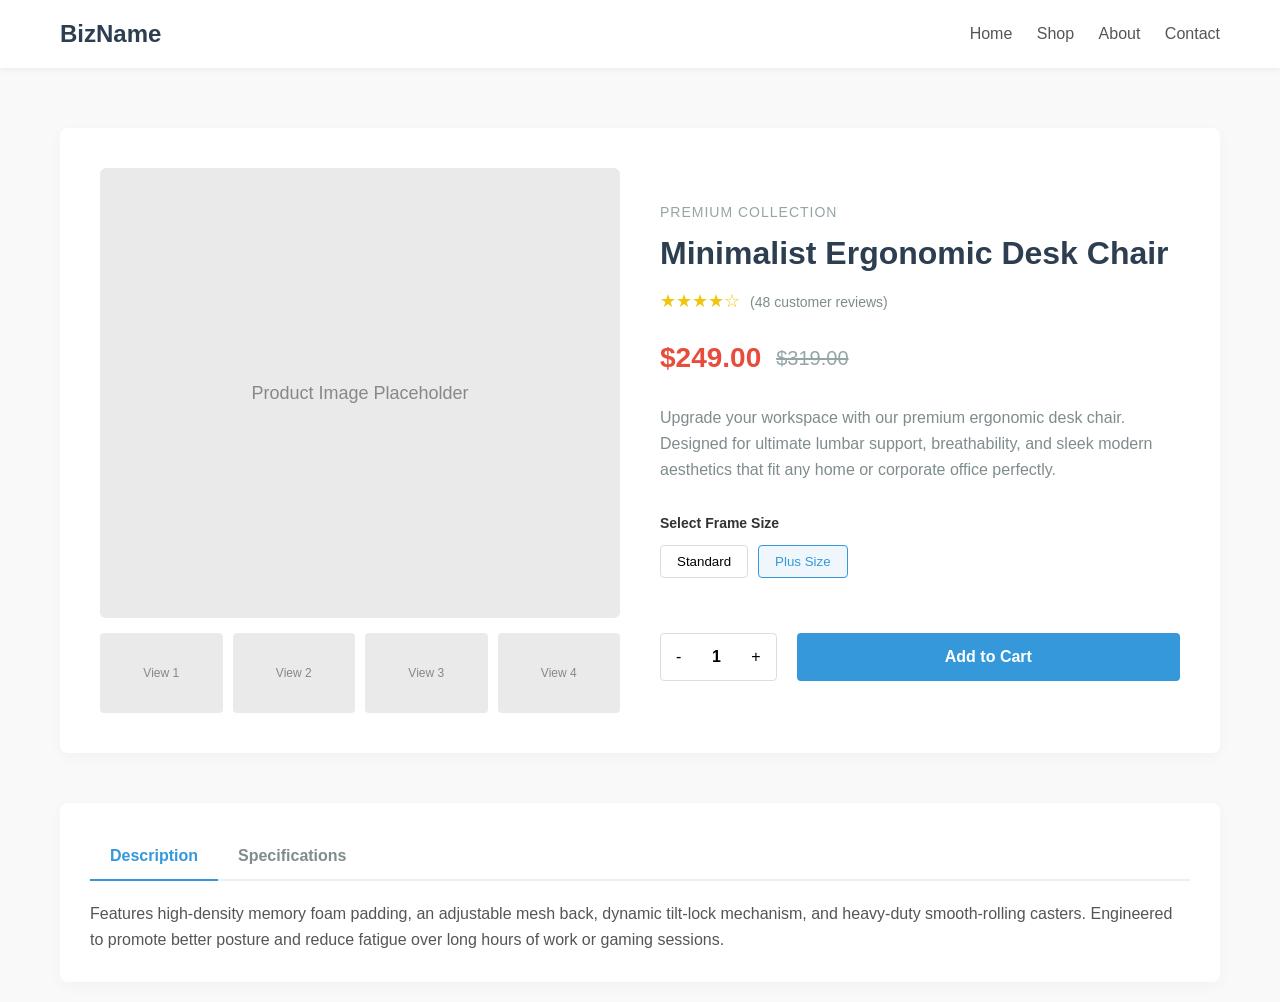
<file: index.html>
<!DOCTYPE html>
<html lang="en">
<head>
    <meta charset="UTF-8">
    <meta name="viewport" content="width=device-width, initial-scale=1.0">
    <title>Modern Product Page</title>
    <link rel="stylesheet" href="style.css">
</head>
<body>

    <header>
        <div class="nav-container">
            <a href="#" class="logo">BizName</a>
            <nav class="nav-links">
                <a href="#">Home</a>
                <a href="#">Shop</a>
                <a href="#">About</a>
                <a href="#">Contact</a>
            </nav>
        </div>
    </header>

    <main class="container">
        
        <div class="product-grid">
            
            <div class="image-gallery">
                <div class="main-image">
                    Product Image Placeholder
                </div>
                <div class="thumbnail-container">
                    <div class="thumbnail">View 1</div>
                    <div class="thumbnail">View 2</div>
                    <div class="thumbnail">View 3</div>
                    <div class="thumbnail">View 4</div>
                </div>
            </div>

            <div class="product-info">
                <span class="brand">Premium Collection</span>
                <h1 class="product-title">Minimalist Ergonomic Desk Chair</h1>
                
                <div class="rating">
                    ★★★★☆ <span>(48 customer reviews)</span>
                </div>

                <div class="price-box">
                    <span class="current-price">$249.00</span>
                    <span class="original-price">$319.00</span>
                </div>

                <p class="short-description">
                    Upgrade your workspace with our premium ergonomic desk chair. Designed for ultimate lumbar support, breathability, and sleek modern aesthetics that fit any home or corporate office perfectly.
                </p>

                <div class="options-section">
                    <div class="option-title">Select Frame Size</div>
                    <div class="size-picker">
                        <button class="size-btn">Standard</button>
                        <button class="size-btn active">Plus Size</button>
                    </div>
                </div>

                <div class="quantity-cart-row">
                    <div class="quantity-selector">
                        <button class="qty-btn" onclick="decrementValue()">-</button>
                        <input type="text" id="quantity" value="1" class="qty-input" readonly>
                        <button class="qty-btn" onclick="incrementValue()">+</button>
                    </div>
                    <button class="add-to-cart-btn">Add to Cart</button>
                </div>
            </div>

        </div>

        <div class="product-tabs">
            <div class="tab-headers">
                <div class="tab-link active">Description</div>
                <div class="tab-link">Specifications</div>
            </div>
            <div class="tab-content">
                <p>Features high-density memory foam padding, an adjustable mesh back, dynamic tilt-lock mechanism, and heavy-duty smooth-rolling casters. Engineered to promote better posture and reduce fatigue over long hours of work or gaming sessions.</p>
            </div>
        </div>

    </main>

    <script>
        function incrementValue() {
            var value = parseInt(document.getElementById('quantity').value, 10);
            value = isNaN(value) ? 1 : value;
            value++;
            document.getElementById('quantity').value = value;
        }

        function decrementValue() {
            var value = parseInt(document.getElementById('quantity').value, 10);
            value = isNaN(value) ? 1 : value;
            if(value > 1){
                value--;
                document.getElementById('quantity').value = value;
            }
        }
    </script>

</body>
</html>
</file>
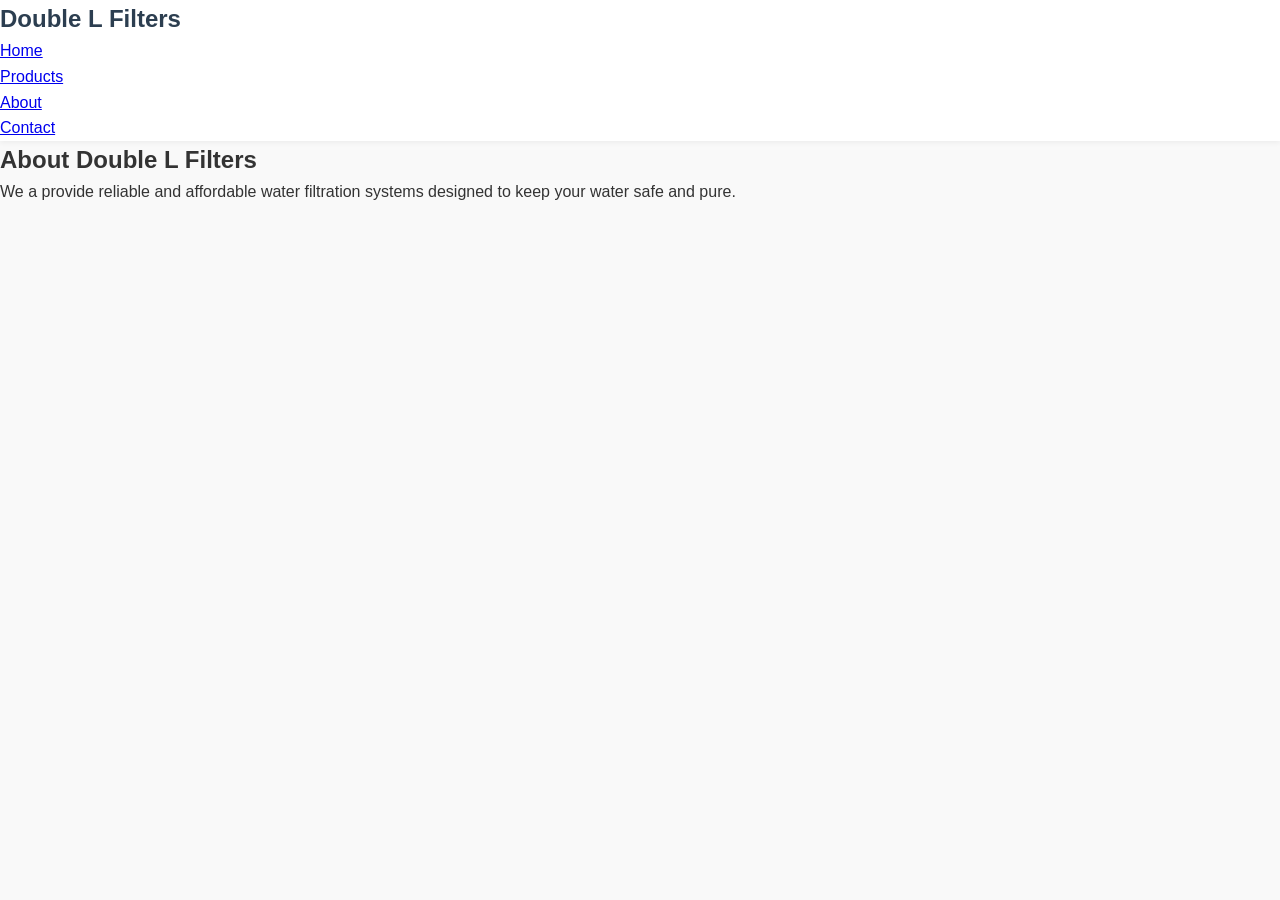
<file: about.html>
<!DOCTYPE html>
<!--[if lt IE 7]>      <html class="no-js lt-ie9 lt-ie8 lt-ie7"> <![endif]-->
<!--[if IE 7]>         <html class="no-js lt-ie9 lt-ie8"> <![endif]-->
<!--[if IE 8]>         <html class="no-js lt-ie9"> <![endif]-->
<!--[if gt IE 8]>      <html class="no-js"> <!--<![endif]-->
<html>
    <head>
        <meta charset="utf-8">
        <meta http-equiv="X-UA-Compatible" content="IE=edge">
        <title></title>
        <meta name="description" content="">
        <meta name="viewport" content="width=device-width, initial-scale=1">
        <link rel="stylesheet" href="style.css">
    </head>
    <body>

        <header>
    <nav>
        <h1 class="logo">Double L Filters</h1>
        <ul>
            <li><a href="index.html">Home</a></li>
            <li><a href="products.html">Products</a></li>
            <li><a href="about.html">About</a></li>
            <li><a href="contact.html">Contact</a></li>
        </ul>
    </nav>
</header>
         <section class="hero">
    <h2>About Double L Filters</h2>
    <p>We a provide reliable and affordable water filtration systems designed to keep your water safe and pure.</p>
    </section>
        <!--[if lt IE 7]>
            <p class="browsehappy">You are using an <strong>outdated</strong> browser. Please <a href="#">upgrade your browser</a> to improve your experience.</p>
        <![endif]-->
        
        <script src="" async defer></script>
    </body>
</html>
</file>
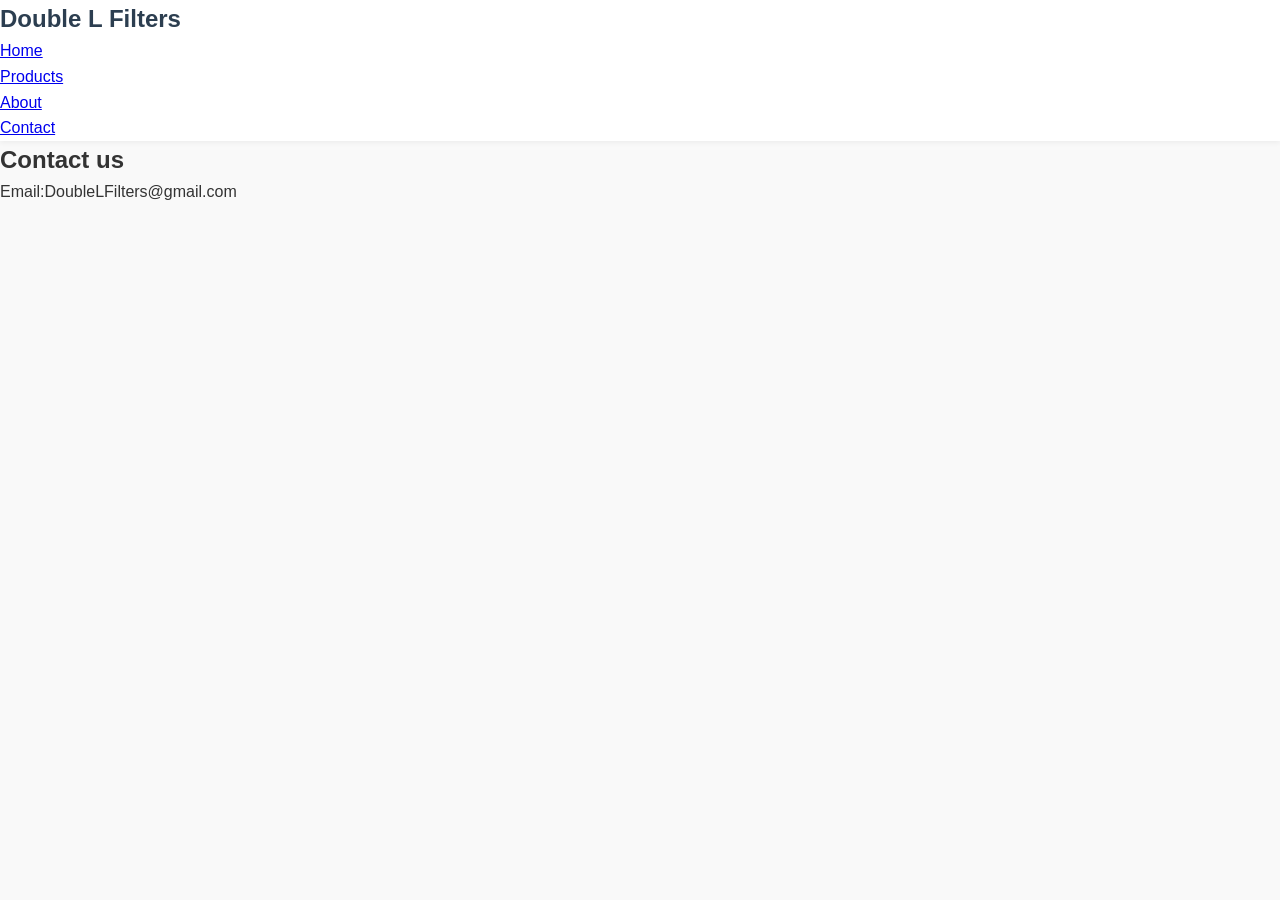
<file: contact.html>
<!DOCTYPE html>
<!--[if lt IE 7]>      <html class="no-js lt-ie9 lt-ie8 lt-ie7"> <![endif]-->
<!--[if IE 7]>         <html class="no-js lt-ie9 lt-ie8"> <![endif]-->
<!--[if IE 8]>         <html class="no-js lt-ie9"> <![endif]-->
<!--[if gt IE 8]>      <html class="no-js"> <!--<![endif]-->
<html>
    <head>
        <meta charset="utf-8">
        <meta http-equiv="X-UA-Compatible" content="IE=edge">
        <title></title>
        <meta name="description" content="">
        <meta name="viewport" content="width=device-width, initial-scale=1">
        <link rel="stylesheet" href="style.css">
    </head>
    <body>
        <header>
    <nav>
        <h1 class="logo">Double L Filters</h1>
        <ul>
            <li><a href="index.html">Home</a></li>
            <li><a href="products.html">Products</a></li>
            <li><a href="about.html">About</a></li>
            <li><a href="contact.html">Contact</a></li>
        </ul>
    </nav>
</header>

        <section class="hero">
        <h2>Contact us</h2>
        <p>Email:DoubleLFilters@gmail.com</p>
        </section> 
        <!--[if lt IE 7]>
            <p class="browsehappy">You are using an <strong>outdated</strong> browser. Please <a href="#">upgrade your browser</a> to improve your experience.</p>
        <![endif]-->
        
        <script src="" async defer></script>
    </body>
</html>
</file>
<file: style.css>
/* Reset and Base Styles */
* {
    margin: 0;
    padding: 0;
    box-sizing: border-box;
    font-family: 'Segoe UI', Tahoma, Geneva, Verdana, sans-serif;
}

body {
    background-color: #f9f9f9;
    color: #333;
    line-height: 1.6;
}

.container {
    max-width: 1200px;
    margin: 0 auto;
    padding: 20px;
}

/* Navigation Bar */
header {
    background-color: #fff;
    box-shadow: 0 2px 5px rgba(0,0,0,0.05);
    position: sticky;
    top: 0;
    z-index: 100;
}

.nav-container {
    display: flex;
    justify-content: space-between;
    align-items: center;
    padding: 15px 20px;
    max-width: 1200px;
    margin: 0 auto;
}

.logo {
    font-size: 24px;
    font-weight: bold;
    color: #2c3e50;
    text-decoration: none;
}

.nav-links a {
    margin-left: 20px;
    text-decoration: none;
    color: #555;
    font-weight: 500;
    transition: color 0.3s;
}

.nav-links a:hover {
    color: #3498db;
}

/* Product Layout */
.product-grid {
    display: grid;
    grid-template-columns: repeat(2, 1fr);
    gap: 40px;
    margin-top: 40px;
    background: #fff;
    padding: 40px;
    border-radius: 8px;
    box-shadow: 0 4px 15px rgba(0,0,0,0.03);
}

/* Product Images */
.image-gallery {
    display: flex;
    flex-direction: column;
    gap: 15px;
}

.main-image {
    width: 100%;
    height: 450px;
    background-color: #eaeaea;
    border-radius: 6px;
    display: flex;
    align-items: center;
    justify-content: center;
    font-size: 18px;
    color: #888;
}

.thumbnail-container {
    display: flex;
    gap: 10px;
}

.thumbnail {
    flex: 1;
    height: 80px;
    background-color: #eaeaea;
    border-radius: 4px;
    cursor: pointer;
    transition: opacity 0.3s;
    display: flex;
    align-items: center;
    justify-content: center;
    font-size: 12px;
    color: #888;
}

.thumbnail:hover {
    opacity: 0.8;
    border: 2px solid #3498db;
}

/* Product Info */
.product-info {
    display: flex;
    flex-direction: column;
    justify-content: center;
}

.brand {
    font-size: 14px;
    text-transform: uppercase;
    letter-spacing: 1px;
    color: #95a5a6;
    margin-bottom: 10px;
}

.product-title {
    font-size: 32px;
    color: #2c3e50;
    margin-bottom: 15px;
    line-height: 1.2;
}

.rating {
    color: #f1c40f;
    margin-bottom: 20px;
    font-size: 18px;
}

.rating span {
    color: #7f8c8d;
    font-size: 14px;
    margin-left: 5px;
}

.price-box {
    display: flex;
    align-items: center;
    gap: 15px;
    margin-bottom: 25px;
}

.current-price {
    font-size: 28px;
    font-weight: bold;
    color: #e74c3c;
}

.original-price {
    font-size: 20px;
    text-decoration: line-through;
    color: #95a5a6;
}

.short-description {
    color: #7f8c8d;
    margin-bottom: 30px;
}

/* Options & Actions */
.options-section {
    margin-bottom: 25px;
}

.option-title {
    font-weight: 600;
    margin-bottom: 10px;
    font-size: 14px;
}

.size-picker {
    display: flex;
    gap: 10px;
}

.size-btn {
    padding: 8px 16px;
    border: 1px solid #ddd;
    background: #fff;
    border-radius: 4px;
    cursor: pointer;
    font-weight: 500;
    transition: all 0.2s;
}

.size-btn:hover, .size-btn.active {
    border-color: #3498db;
    color: #3498db;
    background-color: #f0f7fc;
}

.quantity-cart-row {
    display: flex;
    gap: 20px;
    margin-top: 30px;
}

.quantity-selector {
    display: flex;
    align-items: center;
    border: 1px solid #ddd;
    border-radius: 4px;
}

.qty-btn {
    padding: 10px 15px;
    background: none;
    border: none;
    cursor: pointer;
    font-size: 16px;
}

.qty-input {
    width: 40px;
    text-align: center;
    border: none;
    font-size: 16px;
    font-weight: 600;
}

.add-to-cart-btn {
    flex-grow: 1;
    background-color: #3498db;
    color: #fff;
    border: none;
    padding: 15px;
    border-radius: 4px;
    font-size: 16px;
    font-weight: 600;
    cursor: pointer;
    transition: background-color 0.3s;
}

.add-to-cart-btn:hover {
    background-color: #2980b9;
}

/* Tabs Section */
.product-tabs {
    margin-top: 50px;
    background: #fff;
    padding: 30px;
    border-radius: 8px;
    box-shadow: 0 4px 15px rgba(0,0,0,0.03);
}

.tab-headers {
    display: flex;
    border-bottom: 2px solid #eceff1;
    margin-bottom: 20px;
}

.tab-link {
    padding: 10px 20px;
    cursor: pointer;
    font-weight: 600;
    color: #7f8c8d;
    border-bottom: 2px solid transparent;
    margin-bottom: -2px;
}

.tab-link.active {
    color: #3498db;
    border-bottom: 2px solid #3498db;
}

.tab-content {
    color: #555;
}

/* Responsive Design */
@media (max-width: 768px) {
    .product-grid {
        grid-template-columns: 1fr;
        padding: 20px;
    }
    .main-image {
        height: 300px;
    }
}
</file>
